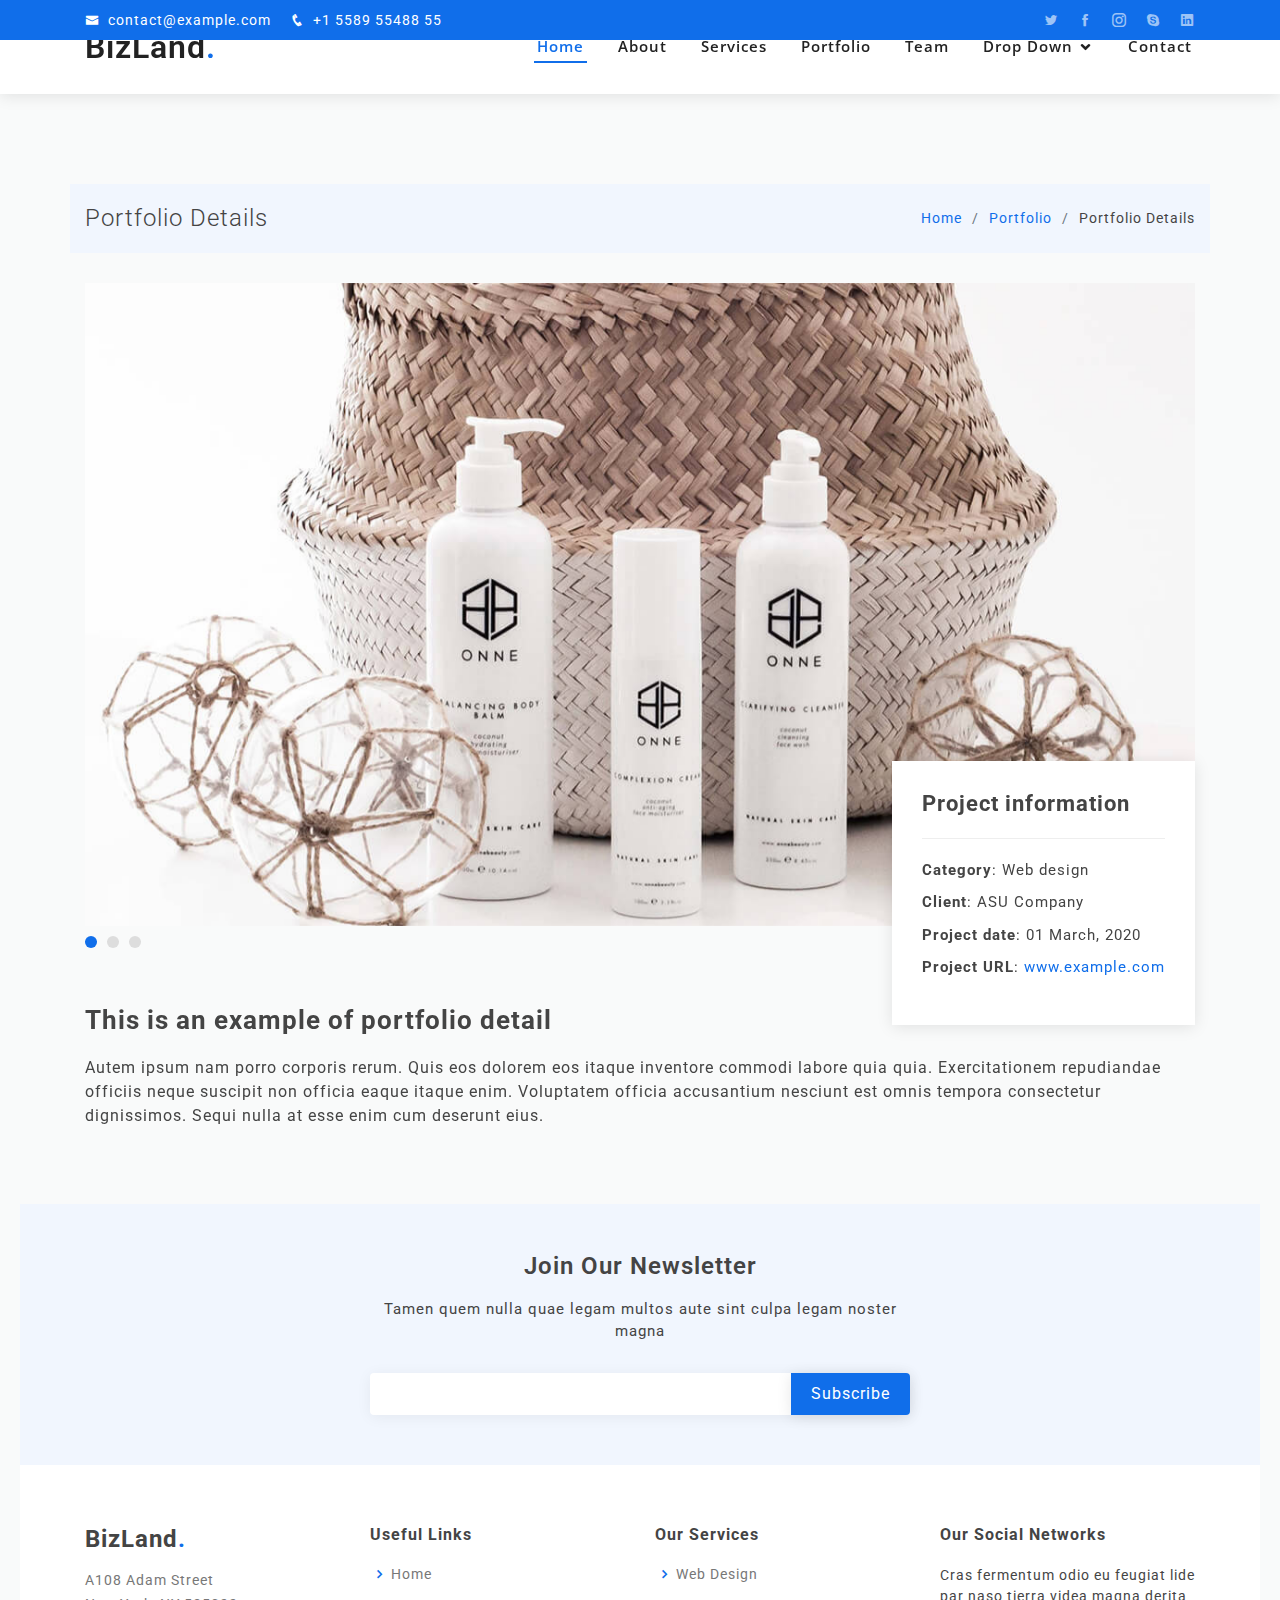
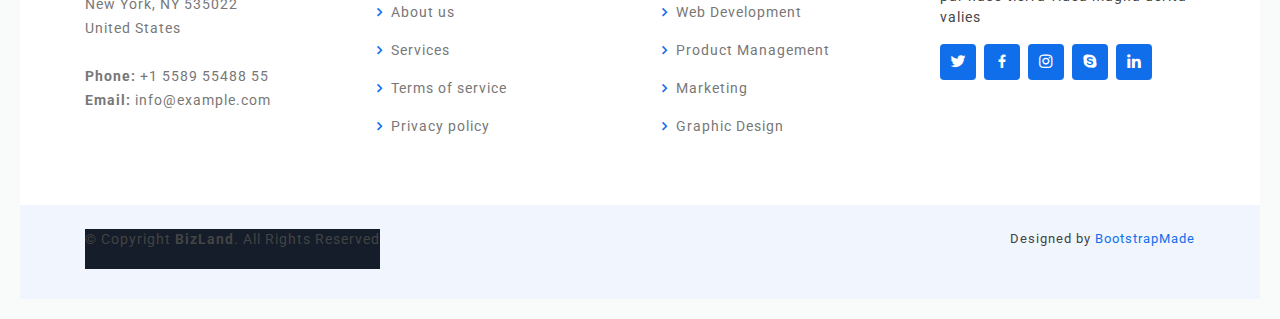
<file: portfolio-details.html>
<!DOCTYPE html>
<html lang="en">

<head>
  <meta charset="utf-8">
  <meta content="width=device-width, initial-scale=1.0" name="viewport">

  <title>Portfolio Details - BizLand Bootstrap Template</title>
  <meta content="" name="description">
  <meta content="" name="keywords">

  <!-- Favicons -->
  <link href="assets/img/favicon.png" rel="icon">
  <link href="assets/img/apple-touch-icon.png" rel="apple-touch-icon">

  <!-- Google Fonts -->
  <link href="https://fonts.googleapis.com/css?family=Open+Sans:300,300i,400,400i,600,600i,700,700i|Roboto:300,300i,400,400i,500,500i,600,600i,700,700i|Poppins:300,300i,400,400i,500,500i,600,600i,700,700i" rel="stylesheet">

  <!-- Vendor CSS Files -->
  <link href="assets/vendor/bootstrap/css/bootstrap.min.css" rel="stylesheet">
  <link href="assets/vendor/icofont/icofont.min.css" rel="stylesheet">
  <link href="assets/vendor/boxicons/css/boxicons.min.css" rel="stylesheet">
  <link href="assets/vendor/owl.carousel/assets/owl.carousel.min.css" rel="stylesheet">
  <link href="assets/vendor/venobox/venobox.css" rel="stylesheet">
  <link href="assets/vendor/aos/aos.css" rel="stylesheet">

  <!-- Template Main CSS File -->
  <link href="assets/css/style.css" rel="stylesheet">

  <!-- =======================================================
  * Template Name: BizLand - v1.2.1
  * Template URL: https://bootstrapmade.com/bizland-bootstrap-business-template/
  * Author: BootstrapMade.com
  * License: https://bootstrapmade.com/license/
  ======================================================== -->
</head>

<body>

  <!-- ======= Top Bar ======= -->
  <div id="topbar" class="d-none d-lg-flex align-items-center fixed-top">
    <div class="container d-flex">
      <div class="contact-info mr-auto">
        <i class="icofont-envelope"></i> <a href="mailto:contact@example.com">contact@example.com</a>
        <i class="icofont-phone"></i> +1 5589 55488 55
      </div>
      <div class="social-links">
        <a href="#" class="twitter"><i class="icofont-twitter"></i></a>
        <a href="#" class="facebook"><i class="icofont-facebook"></i></a>
        <a href="#" class="instagram"><i class="icofont-instagram"></i></a>
        <a href="#" class="skype"><i class="icofont-skype"></i></a>
        <a href="#" class="linkedin"><i class="icofont-linkedin"></i></i></a>
      </div>
    </div>
  </div>

  <!-- ======= Header ======= -->
  <header id="header" class="fixed-top">
    <div class="container d-flex align-items-center">

      <h1 class="logo mr-auto"><a href="index.html">BizLand<span>.</span></a></h1>
      <!-- Uncomment below if you prefer to use an image logo -->
      <!-- <a href="index.html" class="logo mr-auto"><img src="assets/img/logo.png" alt=""></a>-->

      <nav class="nav-menu d-none d-lg-block">
        <ul>
          <li class="active"><a href="index.html">Home</a></li>
          <li><a href="#about">About</a></li>
          <li><a href="#services">Services</a></li>
          <li><a href="#portfolio">Portfolio</a></li>
          <li><a href="#team">Team</a></li>
          <li class="drop-down"><a href="">Drop Down</a>
            <ul>
              <li><a href="#">Drop Down 1</a></li>
              <li class="drop-down"><a href="#">Deep Drop Down</a>
                <ul>
                  <li><a href="#">Deep Drop Down 1</a></li>
                  <li><a href="#">Deep Drop Down 2</a></li>
                  <li><a href="#">Deep Drop Down 3</a></li>
                  <li><a href="#">Deep Drop Down 4</a></li>
                  <li><a href="#">Deep Drop Down 5</a></li>
                </ul>
              </li>
              <li><a href="#">Drop Down 2</a></li>
              <li><a href="#">Drop Down 3</a></li>
              <li><a href="#">Drop Down 4</a></li>
            </ul>
          </li>
          <li><a href="#contact">Contact</a></li>

        </ul>
      </nav><!-- .nav-menu -->

    </div>
  </header><!-- End Header -->

  <main id="main" data-aos="fade-up">

    <!-- ======= Breadcrumbs Section ======= -->
    <section class="breadcrumbs">
      <div class="container">

        <div class="d-flex justify-content-between align-items-center">
          <h2>Portfolio Details</h2>
          <ol>
            <li><a href="index.html">Home</a></li>
            <li><a href="portfolio.html">Portfolio</a></li>
            <li>Portfolio Details</li>
          </ol>
        </div>

      </div>
    </section><!-- Breadcrumbs Section -->

    <!-- ======= Portfolio Details Section ======= -->
    <section class="portfolio-details">
      <div class="container">

        <div class="portfolio-details-container">

          <div class="owl-carousel portfolio-details-carousel">
            <img src="assets/img/portfolio/portfolio-details-1.jpg" class="img-fluid" alt="">
            <img src="assets/img/portfolio/portfolio-details-2.jpg" class="img-fluid" alt="">
            <img src="assets/img/portfolio/portfolio-details-3.jpg" class="img-fluid" alt="">
          </div>

          <div class="portfolio-info">
            <h3>Project information</h3>
            <ul>
              <li><strong>Category</strong>: Web design</li>
              <li><strong>Client</strong>: ASU Company</li>
              <li><strong>Project date</strong>: 01 March, 2020</li>
              <li><strong>Project URL</strong>: <a href="#">www.example.com</a></li>
            </ul>
          </div>

        </div>

        <div class="portfolio-description">
          <h2>This is an example of portfolio detail</h2>
          <p>
            Autem ipsum nam porro corporis rerum. Quis eos dolorem eos itaque inventore commodi labore quia quia. Exercitationem repudiandae officiis neque suscipit non officia eaque itaque enim. Voluptatem officia accusantium nesciunt est omnis tempora consectetur dignissimos. Sequi nulla at esse enim cum deserunt eius.
          </p>
        </div>
      </div>
    </section><!-- End Portfolio Details Section -->

  </main><!-- End #main -->

  <!-- ======= Footer ======= -->
  <footer id="footer">

    <div class="footer-newsletter">
      <div class="container">
        <div class="row justify-content-center">
          <div class="col-lg-6">
            <h4>Join Our Newsletter</h4>
            <p>Tamen quem nulla quae legam multos aute sint culpa legam noster magna</p>
            <form action="" method="post">
              <input type="email" name="email"><input type="submit" value="Subscribe">
            </form>
          </div>
        </div>
      </div>
    </div>

    <div class="footer-top">
      <div class="container">
        <div class="row">

          <div class="col-lg-3 col-md-6 footer-contact">
            <h3>BizLand<span>.</span></h3>
            <p>
              A108 Adam Street <br>
              New York, NY 535022<br>
              United States <br><br>
              <strong>Phone:</strong> +1 5589 55488 55<br>
              <strong>Email:</strong> info@example.com<br>
            </p>
          </div>

          <div class="col-lg-3 col-md-6 footer-links">
            <h4>Useful Links</h4>
            <ul>
              <li><i class="bx bx-chevron-right"></i> <a href="#">Home</a></li>
              <li><i class="bx bx-chevron-right"></i> <a href="#">About us</a></li>
              <li><i class="bx bx-chevron-right"></i> <a href="#">Services</a></li>
              <li><i class="bx bx-chevron-right"></i> <a href="#">Terms of service</a></li>
              <li><i class="bx bx-chevron-right"></i> <a href="#">Privacy policy</a></li>
            </ul>
          </div>

          <div class="col-lg-3 col-md-6 footer-links">
            <h4>Our Services</h4>
            <ul>
              <li><i class="bx bx-chevron-right"></i> <a href="#">Web Design</a></li>
              <li><i class="bx bx-chevron-right"></i> <a href="#">Web Development</a></li>
              <li><i class="bx bx-chevron-right"></i> <a href="#">Product Management</a></li>
              <li><i class="bx bx-chevron-right"></i> <a href="#">Marketing</a></li>
              <li><i class="bx bx-chevron-right"></i> <a href="#">Graphic Design</a></li>
            </ul>
          </div>

          <div class="col-lg-3 col-md-6 footer-links">
            <h4>Our Social Networks</h4>
            <p>Cras fermentum odio eu feugiat lide par naso tierra videa magna derita valies</p>
            <div class="social-links mt-3">
              <a href="#" class="twitter"><i class="bx bxl-twitter"></i></a>
              <a href="#" class="facebook"><i class="bx bxl-facebook"></i></a>
              <a href="#" class="instagram"><i class="bx bxl-instagram"></i></a>
              <a href="#" class="google-plus"><i class="bx bxl-skype"></i></a>
              <a href="#" class="linkedin"><i class="bx bxl-linkedin"></i></a>
            </div>
          </div>

        </div>
      </div>
    </div>

    <div class="container py-4">
      <div class="copyright">
        &copy; Copyright <strong><span>BizLand</span></strong>. All Rights Reserved
      </div>
      <div class="credits">
        <!-- All the links in the footer should remain intact. -->
        <!-- You can delete the links only if you purchased the pro version. -->
        <!-- Licensing information: https://bootstrapmade.com/license/ -->
        <!-- Purchase the pro version with working PHP/AJAX contact form: https://bootstrapmade.com/bizland-bootstrap-business-template/ -->
        Designed by <a href="https://bootstrapmade.com/">BootstrapMade</a>
      </div>
    </div>
  </footer><!-- End Footer -->

  <div id="preloader"></div>
  <a href="#" class="back-to-top"><i class="icofont-simple-up"></i></a>

  <!-- Vendor JS Files -->
  <script src="assets/vendor/jquery/jquery.min.js"></script>
  <script src="assets/vendor/bootstrap/js/bootstrap.bundle.min.js"></script>
  <script src="assets/vendor/jquery.easing/jquery.easing.min.js"></script>
  <script src="assets/vendor/php-email-form/validate.js"></script>
  <script src="assets/vendor/waypoints/jquery.waypoints.min.js"></script>
  <script src="assets/vendor/counterup/counterup.min.js"></script>
  <script src="assets/vendor/owl.carousel/owl.carousel.min.js"></script>
  <script src="assets/vendor/isotope-layout/isotope.pkgd.min.js"></script>
  <script src="assets/vendor/venobox/venobox.min.js"></script>
  <script src="assets/vendor/aos/aos.js"></script>

  <!-- Template Main JS File -->
  <script src="assets/js/main.js"></script>

</body>

</html>
</file>
<file: assets/vendor/venobox/venobox.css>
/* ------ venobox.css --------*/
.vbox-overlay *, .vbox-overlay *:before, .vbox-overlay *:after{
    -webkit-backface-visibility: hidden;
    -webkit-box-sizing:border-box;
    -moz-box-sizing:border-box;
    box-sizing:border-box;
}
.vbox-overlay * { 
    -webkit-backface-visibility: visible;
    backface-visibility: visible;
}
.vbox-overlay{
    display: -webkit-flex;
    display: flex;
    -webkit-flex-direction: column;
    flex-direction: column;
    -webkit-justify-content: center;
    justify-content: center;
    -webkit-align-items: center;
    align-items: center;
    position: fixed;
    left: 0;
    top: 0;
    bottom: 0;
    right: 0;
    z-index: 999999;
}

/* ----- navigation ----- */
.vbox-title{
    width: 100%;
    height: 40px;
    float: left;
    text-align: center;
    line-height: 28px;
    font-size: 12px;
    padding: 6px 50px;
    overflow: hidden;
    position: fixed;
    display: none;
    left: 0;
    z-index: 89;
}
.vbox-close{
    cursor: pointer;
    position: fixed;
    top: -1px;
    right: 0;
    width: 50px;
    height: 40px;
    padding: 6px;
    display: block;
    background-position:10px center;
    overflow: hidden;
    font-size: 24px;
    line-height: 1;
    text-align: center;
    z-index: 99;
}
.vbox-left{
    cursor: pointer;
    position: fixed;
    left: 0;
    height: 40px;
    overflow: hidden;
    line-height: 28px;
    font-size: 12px;
    z-index: 99;
    display: flex;
    align-items:center;
}
.vbox-num{
    display: inline-block;
    margin: 6px 0 6px 15px;
}
/* ----- Social share ----- */
.vbox-share{
    line-height: 28px;
    font-size: 12px;
    overflow: hidden;
    position: fixed;
    left: 0;
    z-index: 98;
    display: flex;
    align-items:center;
    justify-content: center;
    width: 100%;
    text-align: center;
}
.vbox-share svg{
    max-height: 28px;
    width: 28px;
    z-index: 10;
    margin-left: 12px;
    margin-top: 6px;
    margin-bottom: 6px;
    vertical-align: middle;
}


/* ----- navigation ARROWS ----- */
.vbox-next, .vbox-prev{
    position: fixed;
    top: 50%;
    margin-top: -15px;
    overflow: hidden;
    cursor: pointer;
    display: block;
    width: 45px;
    height: 45px;
    z-index: 99;
}
.vbox-next span, .vbox-prev span{
    position: relative;
    width: 20px;
    height: 20px;
    border: 2px solid transparent;
    border-top-color: #B6B6B6;
    border-right-color: #B6B6B6;
    text-indent: -100px;
    position: absolute;
    top: 8px;
    display: block;
}
.vbox-prev{
    left: 15px;
}
.vbox-next{
    right: 15px;
}
.vbox-prev span{
    left: 10px;
    -ms-transform: rotate(-135deg);
    -webkit-transform: rotate(-135deg);
    transform: rotate(-135deg);
}
.vbox-next span{
    -ms-transform: rotate(45deg);
    -webkit-transform: rotate(45deg);
    transform: rotate(45deg);
    right: 10px;
}
/* ------- inline window ------ */
.vbox-inline{
    width: 420px;
    height: 315px;
    height: 70vh;
    padding: 10px;
    background: #fff;
    margin: 0 auto;
    overflow: auto;
    text-align: left;
}
/* ------- Video & iFrames window ------ */
.venoframe{
    max-width: 100%;
    width: 100%;
    border: none;
    width: 100%;
    height: 260px;
    height: 70vh;
}
.venoframe.vbvid{
    height: 260px;
}
@media (min-width: 768px) {
    .venoframe, .vbox-inline{
        width: 90%;
        height: 360px;
        height: 70vh;
    }
    .venoframe.vbvid{
        width: 640px;
        height: 360px;
    }
}
@media (min-width: 992px) {
    .venoframe, .vbox-inline{
        max-width: 1200px;
        width: 80%;
        height: 540px;
        height: 70vh;
    }
    .venoframe.vbvid{
        width: 960px;
        height: 540px;
    }
}
/* 
Please do NOT edit this part! 
or at least read this note: http://i.imgur.com/7C0ws9e.gif
*/
.vbox-open{
    overflow: hidden;
}
.vbox-container{
    position: absolute;
    left: 0;
    right: 0;
    top: 0;
    bottom: 0;
    overflow-x: hidden;
    overflow-y: scroll;
    overflow-scrolling: touch;
    -webkit-overflow-scrolling: touch;
    z-index: 20;
    max-height: 100%;

}

.vbox-content{
    text-align: center;
    float: left;
    width: 100%;
    position: relative;
    overflow: hidden;
    padding: 20px 4%;
}
.vbox-container img{
    max-width: 100%;
    height: auto;
}
.vbox-figlio{
    box-shadow: 0 0 12px rgba(0,0,0,0.19), 0 6px 6px rgba(0,0,0,0.23);
    max-width: 100%;
    text-align: initial;
}
img.vbox-figlio{
    -webkit-user-select: none;
-khtml-user-select: none;
-moz-user-select: none;
-o-user-select: none;
user-select: none;
}
.vbox-content.swipe-left{
    margin-left: -200px !important;
}
.vbox-content.swipe-right{
    margin-left: 200px !important;
}
.vbox-animated{
    webkit-transition: margin 300ms ease-out;
    transition: margin 300ms ease-out;
}

/* ---------- preloader ----------
 * SPINKIT 
 * http://tobiasahlin.com/spinkit/
-------------------------------- */
.sk-double-bounce,.sk-rotating-plane{width:40px;height:40px;margin:40px auto}.sk-rotating-plane{background-color:#333;-webkit-animation:sk-rotatePlane 1.2s infinite ease-in-out;animation:sk-rotatePlane 1.2s infinite ease-in-out}@-webkit-keyframes sk-rotatePlane{0%{-webkit-transform:perspective(120px) rotateX(0) rotateY(0);transform:perspective(120px) rotateX(0) rotateY(0)}50%{-webkit-transform:perspective(120px) rotateX(-180.1deg) rotateY(0);transform:perspective(120px) rotateX(-180.1deg) rotateY(0)}100%{-webkit-transform:perspective(120px) rotateX(-180deg) rotateY(-179.9deg);transform:perspective(120px) rotateX(-180deg) rotateY(-179.9deg)}}@keyframes sk-rotatePlane{0%{-webkit-transform:perspective(120px) rotateX(0) rotateY(0);transform:perspective(120px) rotateX(0) rotateY(0)}50%{-webkit-transform:perspective(120px) rotateX(-180.1deg) rotateY(0);transform:perspective(120px) rotateX(-180.1deg) rotateY(0)}100%{-webkit-transform:perspective(120px) rotateX(-180deg) rotateY(-179.9deg);transform:perspective(120px) rotateX(-180deg) rotateY(-179.9deg)}}.sk-double-bounce{position:relative}.sk-double-bounce .sk-child{width:100%;height:100%;border-radius:50%;background-color:#333;opacity:.6;position:absolute;top:0;left:0;-webkit-animation:sk-doubleBounce 2s infinite ease-in-out;animation:sk-doubleBounce 2s infinite ease-in-out}.sk-chasing-dots .sk-child,.sk-spinner-pulse,.sk-three-bounce .sk-child{background-color:#333;border-radius:100%}.sk-double-bounce .sk-double-bounce2{-webkit-animation-delay:-1s;animation-delay:-1s}@-webkit-keyframes sk-doubleBounce{0%,100%{-webkit-transform:scale(0);transform:scale(0)}50%{-webkit-transform:scale(1);transform:scale(1)}}@keyframes sk-doubleBounce{0%,100%{-webkit-transform:scale(0);transform:scale(0)}50%{-webkit-transform:scale(1);transform:scale(1)}}.sk-wave{margin:40px auto;width:50px;height:40px;text-align:center;font-size:10px}.sk-wave .sk-rect{background-color:#333;height:100%;width:6px;display:inline-block;-webkit-animation:sk-waveStretchDelay 1.2s infinite ease-in-out;animation:sk-waveStretchDelay 1.2s infinite ease-in-out}.sk-wave .sk-rect1{-webkit-animation-delay:-1.2s;animation-delay:-1.2s}.sk-wave .sk-rect2{-webkit-animation-delay:-1.1s;animation-delay:-1.1s}.sk-wave .sk-rect3{-webkit-animation-delay:-1s;animation-delay:-1s}.sk-wave .sk-rect4{-webkit-animation-delay:-.9s;animation-delay:-.9s}.sk-wave .sk-rect5{-webkit-animation-delay:-.8s;animation-delay:-.8s}@-webkit-keyframes sk-waveStretchDelay{0%,100%,40%{-webkit-transform:scaleY(.4);transform:scaleY(.4)}20%{-webkit-transform:scaleY(1);transform:scaleY(1)}}@keyframes sk-waveStretchDelay{0%,100%,40%{-webkit-transform:scaleY(.4);transform:scaleY(.4)}20%{-webkit-transform:scaleY(1);transform:scaleY(1)}}.sk-wandering-cubes{margin:40px auto;width:40px;height:40px;position:relative}.sk-wandering-cubes .sk-cube{background-color:#333;width:10px;height:10px;position:absolute;top:0;left:0;-webkit-animation:sk-wanderingCube 1.8s ease-in-out -1.8s infinite both;animation:sk-wanderingCube 1.8s ease-in-out -1.8s infinite both}.sk-chasing-dots,.sk-spinner-pulse{width:40px;height:40px;margin:40px auto}.sk-wandering-cubes .sk-cube2{-webkit-animation-delay:-.9s;animation-delay:-.9s}@-webkit-keyframes sk-wanderingCube{0%{-webkit-transform:rotate(0);transform:rotate(0)}25%{-webkit-transform:translateX(30px) rotate(-90deg) scale(.5);transform:translateX(30px) rotate(-90deg) scale(.5)}50%{-webkit-transform:translateX(30px) translateY(30px) rotate(-179deg);transform:translateX(30px) translateY(30px) rotate(-179deg)}50.1%{-webkit-transform:translateX(30px) translateY(30px) rotate(-180deg);transform:translateX(30px) translateY(30px) rotate(-180deg)}75%{-webkit-transform:translateX(0) translateY(30px) rotate(-270deg) scale(.5);transform:translateX(0) translateY(30px) rotate(-270deg) scale(.5)}100%{-webkit-transform:rotate(-360deg);transform:rotate(-360deg)}}@keyframes sk-wanderingCube{0%{-webkit-transform:rotate(0);transform:rotate(0)}25%{-webkit-transform:translateX(30px) rotate(-90deg) scale(.5);transform:translateX(30px) rotate(-90deg) scale(.5)}50%{-webkit-transform:translateX(30px) translateY(30px) rotate(-179deg);transform:translateX(30px) translateY(30px) rotate(-179deg)}50.1%{-webkit-transform:translateX(30px) translateY(30px) rotate(-180deg);transform:translateX(30px) translateY(30px) rotate(-180deg)}75%{-webkit-transform:translateX(0) translateY(30px) rotate(-270deg) scale(.5);transform:translateX(0) translateY(30px) rotate(-270deg) scale(.5)}100%{-webkit-transform:rotate(-360deg);transform:rotate(-360deg)}}.sk-spinner-pulse{-webkit-animation:sk-pulseScaleOut 1s infinite ease-in-out;animation:sk-pulseScaleOut 1s infinite ease-in-out}@-webkit-keyframes sk-pulseScaleOut{0%{-webkit-transform:scale(0);transform:scale(0)}100%{-webkit-transform:scale(1);transform:scale(1);opacity:0}}@keyframes sk-pulseScaleOut{0%{-webkit-transform:scale(0);transform:scale(0)}100%{-webkit-transform:scale(1);transform:scale(1);opacity:0}}.sk-chasing-dots{position:relative;text-align:center;-webkit-animation:sk-chasingDotsRotate 2s infinite linear;animation:sk-chasingDotsRotate 2s infinite linear}.sk-chasing-dots .sk-child{width:60%;height:60%;display:inline-block;position:absolute;top:0;-webkit-animation:sk-chasingDotsBounce 2s infinite ease-in-out;animation:sk-chasingDotsBounce 2s infinite ease-in-out}.sk-chasing-dots .sk-dot2{top:auto;bottom:0;-webkit-animation-delay:-1s;animation-delay:-1s}@-webkit-keyframes sk-chasingDotsRotate{100%{-webkit-transform:rotate(360deg);transform:rotate(360deg)}}@keyframes sk-chasingDotsRotate{100%{-webkit-transform:rotate(360deg);transform:rotate(360deg)}}@-webkit-keyframes sk-chasingDotsBounce{0%,100%{-webkit-transform:scale(0);transform:scale(0)}50%{-webkit-transform:scale(1);transform:scale(1)}}@keyframes sk-chasingDotsBounce{0%,100%{-webkit-transform:scale(0);transform:scale(0)}50%{-webkit-transform:scale(1);transform:scale(1)}}.sk-three-bounce{margin:40px auto;width:80px;text-align:center}.sk-three-bounce .sk-child{width:20px;height:20px;display:inline-block;-webkit-animation:sk-three-bounce 1.4s ease-in-out 0s infinite both;animation:sk-three-bounce 1.4s ease-in-out 0s infinite both}.sk-circle .sk-child:before,.sk-fading-circle .sk-circle:before{display:block;border-radius:100%;content:'';background-color:#333}.sk-three-bounce .sk-bounce1{-webkit-animation-delay:-.32s;animation-delay:-.32s}.sk-three-bounce .sk-bounce2{-webkit-animation-delay:-.16s;animation-delay:-.16s}@-webkit-keyframes sk-three-bounce{0%,100%,80%{-webkit-transform:scale(0);transform:scale(0)}40%{-webkit-transform:scale(1);transform:scale(1)}}@keyframes sk-three-bounce{0%,100%,80%{-webkit-transform:scale(0);transform:scale(0)}40%{-webkit-transform:scale(1);transform:scale(1)}}.sk-circle{margin:40px auto;width:40px;height:40px;position:relative}.sk-circle .sk-child{width:100%;height:100%;position:absolute;left:0;top:0}.sk-circle .sk-child:before{margin:0 auto;width:15%;height:15%;-webkit-animation:sk-circleBounceDelay 1.2s infinite ease-in-out both;animation:sk-circleBounceDelay 1.2s infinite ease-in-out both}.sk-circle .sk-circle2{-webkit-transform:rotate(30deg);-ms-transform:rotate(30deg);transform:rotate(30deg)}.sk-circle .sk-circle3{-webkit-transform:rotate(60deg);-ms-transform:rotate(60deg);transform:rotate(60deg)}.sk-circle .sk-circle4{-webkit-transform:rotate(90deg);-ms-transform:rotate(90deg);transform:rotate(90deg)}.sk-circle .sk-circle5{-webkit-transform:rotate(120deg);-ms-transform:rotate(120deg);transform:rotate(120deg)}.sk-circle .sk-circle6{-webkit-transform:rotate(150deg);-ms-transform:rotate(150deg);transform:rotate(150deg)}.sk-circle .sk-circle7{-webkit-transform:rotate(180deg);-ms-transform:rotate(180deg);transform:rotate(180deg)}.sk-circle .sk-circle8{-webkit-transform:rotate(210deg);-ms-transform:rotate(210deg);transform:rotate(210deg)}.sk-circle .sk-circle9{-webkit-transform:rotate(240deg);-ms-transform:rotate(240deg);transform:rotate(240deg)}.sk-circle .sk-circle10{-webkit-transform:rotate(270deg);-ms-transform:rotate(270deg);transform:rotate(270deg)}.sk-circle .sk-circle11{-webkit-transform:rotate(300deg);-ms-transform:rotate(300deg);transform:rotate(300deg)}.sk-circle .sk-circle12{-webkit-transform:rotate(330deg);-ms-transform:rotate(330deg);transform:rotate(330deg)}.sk-circle .sk-circle2:before{-webkit-animation-delay:-1.1s;animation-delay:-1.1s}.sk-circle .sk-circle3:before{-webkit-animation-delay:-1s;animation-delay:-1s}.sk-circle .sk-circle4:before{-webkit-animation-delay:-.9s;animation-delay:-.9s}.sk-circle .sk-circle5:before{-webkit-animation-delay:-.8s;animation-delay:-.8s}.sk-circle .sk-circle6:before{-webkit-animation-delay:-.7s;animation-delay:-.7s}.sk-circle .sk-circle7:before{-webkit-animation-delay:-.6s;animation-delay:-.6s}.sk-circle .sk-circle8:before{-webkit-animation-delay:-.5s;animation-delay:-.5s}.sk-circle .sk-circle9:before{-webkit-animation-delay:-.4s;animation-delay:-.4s}.sk-circle .sk-circle10:before{-webkit-animation-delay:-.3s;animation-delay:-.3s}.sk-circle .sk-circle11:before{-webkit-animation-delay:-.2s;animation-delay:-.2s}.sk-circle .sk-circle12:before{-webkit-animation-delay:-.1s;animation-delay:-.1s}@-webkit-keyframes sk-circleBounceDelay{0%,100%,80%{-webkit-transform:scale(0);transform:scale(0)}40%{-webkit-transform:scale(1);transform:scale(1)}}@keyframes sk-circleBounceDelay{0%,100%,80%{-webkit-transform:scale(0);transform:scale(0)}40%{-webkit-transform:scale(1);transform:scale(1)}}.sk-cube-grid{width:40px;height:40px;margin:40px auto}.sk-cube-grid .sk-cube{width:33.33%;height:33.33%;background-color:#333;float:left;-webkit-animation:sk-cubeGridScaleDelay 1.3s infinite ease-in-out;animation:sk-cubeGridScaleDelay 1.3s infinite ease-in-out}.sk-cube-grid .sk-cube1{-webkit-animation-delay:.2s;animation-delay:.2s}.sk-cube-grid .sk-cube2{-webkit-animation-delay:.3s;animation-delay:.3s}.sk-cube-grid .sk-cube3{-webkit-animation-delay:.4s;animation-delay:.4s}.sk-cube-grid .sk-cube4{-webkit-animation-delay:.1s;animation-delay:.1s}.sk-cube-grid .sk-cube5{-webkit-animation-delay:.2s;animation-delay:.2s}.sk-cube-grid .sk-cube6{-webkit-animation-delay:.3s;animation-delay:.3s}.sk-cube-grid .sk-cube7{-webkit-animation-delay:0ms;animation-delay:0ms}.sk-cube-grid .sk-cube8{-webkit-animation-delay:.1s;animation-delay:.1s}.sk-cube-grid .sk-cube9{-webkit-animation-delay:.2s;animation-delay:.2s}@-webkit-keyframes sk-cubeGridScaleDelay{0%,100%,70%{-webkit-transform:scale3D(1,1,1);transform:scale3D(1,1,1)}35%{-webkit-transform:scale3D(0,0,1);transform:scale3D(0,0,1)}}@keyframes sk-cubeGridScaleDelay{0%,100%,70%{-webkit-transform:scale3D(1,1,1);transform:scale3D(1,1,1)}35%{-webkit-transform:scale3D(0,0,1);transform:scale3D(0,0,1)}}.sk-fading-circle{margin:40px auto;width:40px;height:40px;position:relative}.sk-fading-circle .sk-circle{width:100%;height:100%;position:absolute;left:0;top:0}.sk-fading-circle .sk-circle:before{margin:0 auto;width:15%;height:15%;-webkit-animation:sk-circleFadeDelay 1.2s infinite ease-in-out both;animation:sk-circleFadeDelay 1.2s infinite ease-in-out both}.sk-fading-circle .sk-circle2{-webkit-transform:rotate(30deg);-ms-transform:rotate(30deg);transform:rotate(30deg)}.sk-fading-circle .sk-circle3{-webkit-transform:rotate(60deg);-ms-transform:rotate(60deg);transform:rotate(60deg)}.sk-fading-circle .sk-circle4{-webkit-transform:rotate(90deg);-ms-transform:rotate(90deg);transform:rotate(90deg)}.sk-fading-circle .sk-circle5{-webkit-transform:rotate(120deg);-ms-transform:rotate(120deg);transform:rotate(120deg)}.sk-fading-circle .sk-circle6{-webkit-transform:rotate(150deg);-ms-transform:rotate(150deg);transform:rotate(150deg)}.sk-fading-circle .sk-circle7{-webkit-transform:rotate(180deg);-ms-transform:rotate(180deg);transform:rotate(180deg)}.sk-fading-circle .sk-circle8{-webkit-transform:rotate(210deg);-ms-transform:rotate(210deg);transform:rotate(210deg)}.sk-fading-circle .sk-circle9{-webkit-transform:rotate(240deg);-ms-transform:rotate(240deg);transform:rotate(240deg)}.sk-fading-circle .sk-circle10{-webkit-transform:rotate(270deg);-ms-transform:rotate(270deg);transform:rotate(270deg)}.sk-fading-circle .sk-circle11{-webkit-transform:rotate(300deg);-ms-transform:rotate(300deg);transform:rotate(300deg)}.sk-fading-circle .sk-circle12{-webkit-transform:rotate(330deg);-ms-transform:rotate(330deg);transform:rotate(330deg)}.sk-fading-circle .sk-circle2:before{-webkit-animation-delay:-1.1s;animation-delay:-1.1s}.sk-fading-circle .sk-circle3:before{-webkit-animation-delay:-1s;animation-delay:-1s}.sk-fading-circle .sk-circle4:before{-webkit-animation-delay:-.9s;animation-delay:-.9s}.sk-fading-circle .sk-circle5:before{-webkit-animation-delay:-.8s;animation-delay:-.8s}.sk-fading-circle .sk-circle6:before{-webkit-animation-delay:-.7s;animation-delay:-.7s}.sk-fading-circle .sk-circle7:before{-webkit-animation-delay:-.6s;animation-delay:-.6s}.sk-fading-circle .sk-circle8:before{-webkit-animation-delay:-.5s;animation-delay:-.5s}.sk-fading-circle .sk-circle9:before{-webkit-animation-delay:-.4s;animation-delay:-.4s}.sk-fading-circle .sk-circle10:before{-webkit-animation-delay:-.3s;animation-delay:-.3s}.sk-fading-circle .sk-circle11:before{-webkit-animation-delay:-.2s;animation-delay:-.2s}.sk-fading-circle .sk-circle12:before{-webkit-animation-delay:-.1s;animation-delay:-.1s}@-webkit-keyframes sk-circleFadeDelay{0%,100%,39%{opacity:0}40%{opacity:1}}@keyframes sk-circleFadeDelay{0%,100%,39%{opacity:0}40%{opacity:1}}.sk-folding-cube{margin:40px auto;width:40px;height:40px;position:relative;-webkit-transform:rotateZ(45deg);transform:rotateZ(45deg)}.sk-folding-cube .sk-cube{float:left;width:50%;height:50%;position:relative;-webkit-transform:scale(1.1);-ms-transform:scale(1.1);transform:scale(1.1)}.sk-folding-cube .sk-cube:before{content:'';position:absolute;top:0;left:0;width:100%;height:100%;background-color:#333;-webkit-animation:sk-foldCubeAngle 2.4s infinite linear both;animation:sk-foldCubeAngle 2.4s infinite linear both;-webkit-transform-origin:100% 100%;-ms-transform-origin:100% 100%;transform-origin:100% 100%}.sk-folding-cube .sk-cube2{-webkit-transform:scale(1.1) rotateZ(90deg);transform:scale(1.1) rotateZ(90deg)}.sk-folding-cube .sk-cube3{-webkit-transform:scale(1.1) rotateZ(180deg);transform:scale(1.1) rotateZ(180deg)}.sk-folding-cube .sk-cube4{-webkit-transform:scale(1.1) rotateZ(270deg);transform:scale(1.1) rotateZ(270deg)}.sk-folding-cube .sk-cube2:before{-webkit-animation-delay:.3s;animation-delay:.3s}.sk-folding-cube .sk-cube3:before{-webkit-animation-delay:.6s;animation-delay:.6s}.sk-folding-cube .sk-cube4:before{-webkit-animation-delay:.9s;animation-delay:.9s}@-webkit-keyframes sk-foldCubeAngle{0%,10%{-webkit-transform:perspective(140px) rotateX(-180deg);transform:perspective(140px) rotateX(-180deg);opacity:0}25%,75%{-webkit-transform:perspective(140px) rotateX(0);transform:perspective(140px) rotateX(0);opacity:1}100%,90%{-webkit-transform:perspective(140px) rotateY(180deg);transform:perspective(140px) rotateY(180deg);opacity:0}}@keyframes sk-foldCubeAngle{0%,10%{-webkit-transform:perspective(140px) rotateX(-180deg);transform:perspective(140px) rotateX(-180deg);opacity:0}25%,75%{-webkit-transform:perspective(140px) rotateX(0);transform:perspective(140px) rotateX(0);opacity:1}100%,90%{-webkit-transform:perspective(140px) rotateY(180deg);transform:perspective(140px) rotateY(180deg);opacity:0}}
</file>
<file: assets/css/style.css>
/**
* Template Name: BizLand - v1.2.1
* Template URL: https://bootstrapmade.com/bizland-bootstrap-business-template/
* Author: BootstrapMade.com
* License: https://bootstrapmade.com/license/
*/

/*--------------------------------------------------------------
# General
--------------------------------------------------------------*/
body {
  font-family: "Open Sans", sans-serif;
  color: #444444;
}

a {
  color: #106eea;
}

a:hover {
  color: #3b8af2;
  text-decoration: none;
}

h1, h2, h3, h4, h5, h6 {
  font-family: "Roboto", sans-serif;
}

/*--------------------------------------------------------------
# Preloader
--------------------------------------------------------------*/
#preloader {
  position: fixed;
  top: 0;
  left: 0;
  right: 0;
  bottom: 0;
  z-index: 9999;
  overflow: hidden;
  background: #fff;
}

#preloader:before {
  content: "";
  position: fixed;
  top: calc(50% - 30px);
  left: calc(50% - 30px);
  border: 6px solid #106eea;
  border-top-color: #e2eefd;
  border-radius: 50%;
  width: 60px;
  height: 60px;
  -webkit-animation: animate-preloader 1s linear infinite;
  animation: animate-preloader 1s linear infinite;
}

@-webkit-keyframes animate-preloader {
  0% {
    transform: rotate(0deg);
  }
  100% {
    transform: rotate(360deg);
  }
}

@keyframes animate-preloader {
  0% {
    transform: rotate(0deg);
  }
  100% {
    transform: rotate(360deg);
  }
}

/*--------------------------------------------------------------
# Back to top button
--------------------------------------------------------------*/
.back-to-top {
  position: fixed;
  display: none;
  right: 15px;
  bottom: 15px;
  z-index: 99999;
}

.back-to-top i {
  display: flex;
  align-items: center;
  justify-content: center;
  font-size: 24px;
  width: 40px;
  height: 40px;
  border-radius: 4px;
  background: #106eea;
  color: #fff;
  transition: all 0.4s;
}

.back-to-top i:hover {
  background: #3284f1;
  color: #fff;
}

/*--------------------------------------------------------------
# Disable aos animation delay on mobile devices
--------------------------------------------------------------*/
@media screen and (max-width: 768px) {
  [data-aos-delay] {
    transition-delay: 0 !important;
  }
}

/*--------------------------------------------------------------
# Top Bar
--------------------------------------------------------------*/
#topbar {
  background: #106eea;
  height: 40px;
  font-size: 14px;
  transition: all 0.5s;
  color: #fff;
}

#topbar.topbar-scrolled {
  top: -40px;
}

#topbar .contact-info a {
  line-height: 1;
  color: #fff;
  transition: 0.3s;
}

#topbar .contact-info a:hover {
  text-decoration: underline;
}

#topbar .contact-info i {
  padding-right: 4px;
  margin-left: 15px;
}

#topbar .contact-info i:first-child {
  margin-left: 0;
}

#topbar .social-links a {
  color: rgba(255, 255, 255, 0.6);
  padding-left: 15px;
  display: inline-block;
  line-height: 1px;
  transition: 0.3s;
}

#topbar .social-links a:hover {
  color: #fff;
}

/*--------------------------------------------------------------
# Header
--------------------------------------------------------------*/
#header {
  background: #fff;
  transition: all 0.5s;
  z-index: 997;
  padding: 25px 0;
  top: 0px;
  box-shadow: 0px 2px 15px rgba(0, 0, 0, 0.1);
}

#header.header-scrolled {
  top: 0;
  padding: 15px;
}

#header .logo {
  font-size: 32px;
  margin: 0;
  padding: 0;
  line-height: 1;
  font-weight: 600;
  letter-spacing: 0.8px;
  font-family: "Poppins", sans-serif;
}

#header .logo a {
  color: #222222;
}

#header .logo a span {
  color: #106eea;
}

#header .logo img {
  max-height: 40px;
}

@media (max-width: 992px) {
  #header {
    padding: 15px;
    top: 0;
  }
  #header .logo {
    font-size: 28px;
  }
}

/*--------------------------------------------------------------
# Navigation Menu
--------------------------------------------------------------*/
/* Desktop Navigation */
.nav-menu ul {
  margin: 0;
  padding: 0;
  list-style: none;
}

.nav-menu > ul {
  display: flex;
}

.nav-menu > ul > li {
  position: relative;
  white-space: nowrap;
  padding: 10px 0 10px 28px;
}

.nav-menu a {
  display: block;
  position: relative;
  color: #222222;
  transition: 0.3s;
  font-size: 15px;
  font-weight: 600;
  padding: 0 3px;
  font-family: "Open Sans", sans-serif;
}

.nav-menu > ul > li > a:before {
  content: "";
  position: absolute;
  width: 100%;
  height: 2px;
  bottom: -5px;
  left: 0;
  background-color: #106eea;
  visibility: hidden;
  width: 0px;
  transition: all 0.3s ease-in-out 0s;
}

.nav-menu a:hover:before, .nav-menu li:hover > a:before, .nav-menu .active > a:before {
  visibility: visible;
  width: 100%;
}

.nav-menu a:hover, .nav-menu .active > a, .nav-menu li:hover > a {
  color: #106eea;
}

.nav-menu .drop-down ul {
  display: block;
  position: absolute;
  left: 26px;
  top: calc(100% + 30px);
  z-index: 99;
  opacity: 0;
  visibility: hidden;
  padding: 10px 0;
  background: #fff;
  box-shadow: 0px 0px 30px rgba(127, 137, 161, 0.25);
  transition: 0.3s;
}

.nav-menu .drop-down:hover > ul {
  opacity: 1;
  top: 100%;
  visibility: visible;
}

.nav-menu .drop-down li {
  min-width: 180px;
  position: relative;
}

.nav-menu .drop-down ul a {
  padding: 10px 20px;
  font-size: 14px;
  font-weight: 500;
  text-transform: none;
  color: #062b5b;
}

.nav-menu .drop-down ul a:hover, .nav-menu .drop-down ul .active > a, .nav-menu .drop-down ul li:hover > a {
  color: #106eea;
}

.nav-menu .drop-down > a:after {
  content: "\ea99";
  font-family: IcoFont;
  padding-left: 5px;
}

.nav-menu .drop-down .drop-down ul {
  top: 0;
  left: calc(100% - 30px);
}

.nav-menu .drop-down .drop-down:hover > ul {
  opacity: 1;
  top: 0;
  left: 100%;
}

.nav-menu .drop-down .drop-down > a {
  padding-right: 35px;
}

.nav-menu .drop-down .drop-down > a:after {
  content: "\eaa0";
  font-family: IcoFont;
  position: absolute;
  right: 15px;
}

@media (max-width: 1366px) {
  .nav-menu .drop-down .drop-down ul {
    left: -90%;
  }
  .nav-menu .drop-down .drop-down:hover > ul {
    left: -100%;
  }
  .nav-menu .drop-down .drop-down > a:after {
    content: "\ea9d";
  }
}

/* Mobile Navigation */
.mobile-nav-toggle {
  position: fixed;
  right: 15px;
  top: 15px;
  z-index: 9998;
  border: 0;
  background: none;
  font-size: 24px;
  transition: all 0.4s;
  outline: none !important;
  line-height: 1;
  cursor: pointer;
  text-align: right;
}

.mobile-nav-toggle i {
  color: #222222;
}

.mobile-nav {
  position: fixed;
  top: 55px;
  right: 15px;
  bottom: 15px;
  left: 15px;
  z-index: 9999;
  overflow-y: auto;
  background: #fff;
  transition: ease-in-out 0.2s;
  opacity: 0;
  visibility: hidden;
  border-radius: 10px;
  padding: 10px 0;
}

.mobile-nav * {
  margin: 0;
  padding: 0;
  list-style: none;
}

.mobile-nav a {
  display: block;
  position: relative;
  color: #222222;
  padding: 10px 20px;
  font-weight: 500;
  outline: none;
}

.mobile-nav a:hover, .mobile-nav .active > a, .mobile-nav li:hover > a {
  color: #106eea;
  text-decoration: none;
}

.mobile-nav .drop-down > a:after {
  content: "\ea99";
  font-family: IcoFont;
  padding-left: 10px;
  position: absolute;
  right: 15px;
}

.mobile-nav .active.drop-down > a:after {
  content: "\eaa1";
}

.mobile-nav .drop-down > a {
  padding-right: 35px;
}

.mobile-nav .drop-down ul {
  display: none;
  overflow: hidden;
}

.mobile-nav .drop-down li {
  padding-left: 20px;
}

.mobile-nav-overly {
  width: 100%;
  height: 100%;
  z-index: 9997;
  top: 0;
  left: 0;
  position: fixed;
  background: rgba(9, 9, 9, 0.6);
  overflow: hidden;
  display: none;
  transition: ease-in-out 0.2s;
}

.mobile-nav-active {
  overflow: hidden;
}

.mobile-nav-active .mobile-nav {
  opacity: 1;
  visibility: visible;
}

.mobile-nav-active .mobile-nav-toggle i {
  color: #fff;
}

/*--------------------------------------------------------------
# Hero Section
--------------------------------------------------------------*/
#heroforge {
  width: 100%;
  height: 30vh;
  background: url("../img/hero-bgg.jpg") top left;
  background-size: cover;
  position: relative;
}

#hero {
  width: 100%;
  height: 61vh;
  background: url("../img/hero-bgg.jpg") top left;
  background-size: cover;
  position: relative;
}

#hero:before {
  content: "";
  background: rgba(255, 255, 255, 0.6);
  position: absolute;
  bottom: 0;
  top: 0;
  left: 0;
  right: 0;
}

#hero .container {
  position: relative;
  padding-top: 132px;
}

@media (max-width: 992px) {
  #hero .container {
    padding-top: 58px;
  }
}

#hero h1 {
  margin: 0;
  font-size: 48px;
  font-weight: 700;
  line-height: 56px;
  color: #222222;
  font-family: "Poppins", sans-serif;
}

#hero h1 span {
  color: #106eea;
}

#hero h2 {
  color: #555555;
  margin: 5px 0 30px 0;
  font-size: 24px;
  font-weight: 400;
}

#hero .btn-get-started {
  font-family: "Roboto", sans-serif;
  text-transform: uppercase;
  font-weight: 500;
  font-size: 14px;
  letter-spacing: 1px;
  display: inline-block;
  padding: 10px 28px;
  border-radius: 4px;
  transition: 0.5s;
  color: #fff;
  background: #106eea;
}

#hero .btn-get-started:hover {
  background: #247cf0;
}

#hero .btn-watch-video {
  font-size: 16px;
  display: inline-block;
  padding: 10px 25px 8px 40px;
  transition: 0.5s;
  margin-left: 25px;
  color: #222222;
  position: relative;
  font-weight: 600;
}

#hero .btn-watch-video i {
  color: #106eea;
  font-size: 32px;
  position: absolute;
  left: 0;
  top: 7px;
  transition: 0.3s;
}

#hero .btn-watch-video:hover {
  color: #106eea;
}

#hero .btn-watch-video:hover i {
  color: #3b8af2;
}

@media (min-width: 1024px) {
  #hero {
    background-attachment: fixed;
  }
}

@media (max-width: 768px) {
  #hero {
    height: 100vh;
  }
  #hero h1 {
    font-size: 28px;
    line-height: 36px;
  }
  #hero h2 {
    font-size: 18px;
    line-height: 24px;
    margin-bottom: 30px;
  }
  #hero .btn-get-started, #hero .btn-watch-video {
    font-size: 13px;
  }
}

@media (max-height: 500px) {
  #hero {
    height: 120vh;
  }
}

/*--------------------------------------------------------------
# Sections General
--------------------------------------------------------------*/
section {
  padding: 60px 0;
  overflow: hidden;
}

.section-bg {
  background-color: #f6f9fe;
}

.section-title {
  text-align: center;
  padding-bottom: 30px;
}

.section-title h2 {
  font-size: 13px;
  letter-spacing: 1px;
  font-weight: 700;
  padding: 8px 20px;
  margin: 0;
  background: #e7f1fd;
  color: #106eea;
  display: inline-block;
  text-transform: uppercase;
  border-radius: 50px;
}

.section-title h3 {
  margin: 15px 0 0 0;
  font-size: 32px;
  font-weight: 700;
}

.section-title h3 span {
  color: #106eea;
}

.section-title p {
  margin: 15px auto 0 auto;
  font-weight: 600;
}

@media (min-width: 1024px) {
  .section-title p {
    width: 50%;
  }
}

/*--------------------------------------------------------------
# Breadcrumbs
--------------------------------------------------------------*/
.breadcrumbs {
  padding: 20px 0;
  background-color: #f1f6fe;
  min-height: 40px;
  margin-top: 134px;
}

@media (max-width: 992px) {
  .breadcrumbs {
    margin-top: 58px;
  }
}

.breadcrumbs h2 {
  font-size: 24px;
  font-weight: 300;
  margin: 0;
}

@media (max-width: 992px) {
  .breadcrumbs h2 {
    margin: 0 0 10px 0;
  }
}

.breadcrumbs ol {
  display: flex;
  flex-wrap: wrap;
  list-style: none;
  padding: 0;
  margin: 0;
  font-size: 14px;
}

.breadcrumbs ol li + li {
  padding-left: 10px;
}

.breadcrumbs ol li + li::before {
  display: inline-block;
  padding-right: 10px;
  color: #6c757d;
  content: "/";
}

@media (max-width: 768px) {
  .breadcrumbs .d-flex {
    display: block !important;
  }
  .breadcrumbs ol {
    display: block;
  }
  .breadcrumbs ol li {
    display: inline-block;
  }
}

/*--------------------------------------------------------------
# Featured Services
--------------------------------------------------------------*/
.featured-services .icon-box {
  padding: 30px;
  position: relative;
  overflow: hidden;
  background: #fff;
  box-shadow: 0 0 29px 0 rgba(68, 88, 144, 0.12);
  transition: all 0.3s ease-in-out;
  border-radius: 8px;
  z-index: 1;
}

.featured-services .icon-box::before {
  content: '';
  position: absolute;
  background: #cbe0fb;
  right: 0;
  left: 0;
  bottom: 0;
  top: 100%;
  transition: all 0.3s;
  z-index: -1;
}

.featured-services .icon-box:hover::before {
  background: #106eea;
  top: 0;
  border-radius: 0px;
}

.featured-services .icon {
  margin-bottom: 15px;
}

.featured-services .icon i {
  font-size: 48px;
  line-height: 1;
  color: #106eea;
  transition: all 0.3s ease-in-out;
}

.featured-services .title {
  font-weight: 700;
  margin-bottom: 15px;
  font-size: 18px;
}

.featured-services .title a {
  color: #111;
}

.featured-services .description {
  font-size: 15px;
  line-height: 28px;
  margin-bottom: 0;
}

.featured-services .icon-box:hover .title a, .featured-services .icon-box:hover .description {
  color: #fff;
}

.featured-services .icon-box:hover .icon i {
  color: #fff;
}

/*--------------------------------------------------------------
# About
--------------------------------------------------------------*/
.about .content h3 {
  font-weight: 600;
  font-size: 26px;
}

.about .content ul {
  list-style: none;
  padding: 0;
}

.about .content ul li {
  display: flex;
  align-items: flex-start;
  margin-bottom: 35px;
}

.about .content ul li:first-child {
  margin-top: 35px;
}

.about .content ul i {
  background: #fff;
  box-shadow: 0px 6px 15px rgba(16, 110, 234, 0.12);
  font-size: 24px;
  padding: 20px;
  margin-right: 15px;
  color: #106eea;
  border-radius: 50px;
}

.about .content ul h5 {
  font-size: 18px;
  color: #555555;
}

.about .content ul p {
  font-size: 15px;
}

.about .content p:last-child {
  margin-bottom: 0;
}

/*--------------------------------------------------------------
# Skills
--------------------------------------------------------------*/
.skills .progress {
  height: 50px;
  display: block;
  background: none;
}

.skills .progress .skill {
  padding: 10px 0;
  margin: 0 0 6px 0;
  text-transform: uppercase;
  display: block;
  font-weight: 600;
  font-family: "Poppins", sans-serif;
  color: #222222;
}

.skills .progress .skill .val {
  float: right;
  font-style: normal;
}

.skills .progress-bar-wrap {
  background: #e2eefd;
}

.skills .progress-bar {
  width: 1px;
  height: 10px;
  transition: .9s;
  background-color: #106eea;
}

/*--------------------------------------------------------------
# Counts
--------------------------------------------------------------*/
.counts {
  padding: 70px 0 60px;
}

.counts .count-box {
  padding: 30px 30px 25px 30px;
  width: 100%;
  position: relative;
  text-align: center;
  background: #f1f6fe;
}

.counts .count-box i {
  position: absolute;
  top: -28px;
  left: 50%;
  transform: translateX(-50%);
  font-size: 24px;
  background: #106eea;
  padding: 12px;
  color: #fff;
  border-radius: 50px;
  border: 5px solid #fff;
}

.counts .count-box span {
  font-size: 36px;
  display: block;
  font-weight: 600;
  color: #062b5b;
}

.counts .count-box p {
  padding: 0;
  margin: 0;
  font-family: "Roboto", sans-serif;
  font-size: 14px;
}

/*--------------------------------------------------------------
# Clients
--------------------------------------------------------------*/
.clients {
  padding: 15px 0;
  text-align: center;
}

.clients img {
  max-width: 45%;
  transition: all 0.4s ease-in-out;
  display: inline-block;
  padding: 15px 0;
}

.clients img:hover {
  transform: scale(1.15);
}

@media (max-width: 768px) {
  .clients img {
    max-width: 40%;
  }
}

/*--------------------------------------------------------------
# Services
--------------------------------------------------------------*/
.services .icon-box {
  text-align: center;
  border: 1px solid #e2eefd;
  padding: 80px 20px;
  transition: all ease-in-out 0.3s;
  background: #fff;
}

.services .icon-box .icon {
  margin: 0 auto;
  width: 64px;
  height: 64px;
  background: #f1f6fe;
  border-radius: 4px;
  border: 1px solid #deebfd;
  display: flex;
  align-items: center;
  justify-content: center;
  margin-bottom: 20px;
  transition: ease-in-out 0.3s;
}

.services .icon-box .icon i {
  color: #3b8af2;
  font-size: 28px;
  transition: ease-in-out 0.3s;
}

.services .icon-box h4 {
  font-weight: 700;
  margin-bottom: 15px;
  font-size: 24px;
}

.services .icon-box h4 a {
  color: #222222;
  transition: ease-in-out 0.3s;
}

.services .icon-box p {
  line-height: 24px;
  font-size: 14px;
  margin-bottom: 0;
}

.services .icon-box:hover {
  border-color: #fff;
  box-shadow: 0px 0 25px 0 rgba(16, 110, 234, 0.1);
}

.services .icon-box:hover h4 a, .services .icon-box:hover .icon i {
  color: #106eea;
}

.services .icon-box:hover .icon {
  border-color: #106eea;
}

/*--------------------------------------------------------------
# Testimonials
--------------------------------------------------------------*/
.testimonials {
  padding: 80px 0;
  background: url("../img/testimonials-bg.jpg") no-repeat;
  background-position: center center;
  background-size: cover;
  position: relative;
}

.testimonials::before {
  content: "";
  position: absolute;
  left: 0;
  right: 0;
  top: 0;
  bottom: 0;
  background: rgba(0, 0, 0, 0.7);
}

.testimonials .section-header {
  margin-bottom: 40px;
}

.testimonials .testimonial-item {
  text-align: center;
  color: #fff;
}

.testimonials .testimonial-item .testimonial-img {
  width: 100px;
  border-radius: 50%;
  border: 6px solid rgba(255, 255, 255, 0.15);
  margin: 0 auto;
}

.testimonials .testimonial-item h3 {
  font-size: 20px;
  font-weight: bold;
  margin: 10px 0 5px 0;
  color: #fff;
}

.testimonials .testimonial-item h4 {
  font-size: 14px;
  color: #ddd;
  margin: 0 0 15px 0;
}

.testimonials .testimonial-item .quote-icon-left, .testimonials .testimonial-item .quote-icon-right {
  color: rgba(255, 255, 255, 0.4);
  font-size: 26px;
}

.testimonials .testimonial-item .quote-icon-left {
  display: inline-block;
  left: -5px;
  position: relative;
}

.testimonials .testimonial-item .quote-icon-right {
  display: inline-block;
  right: -5px;
  position: relative;
  top: 10px;
}

.testimonials .testimonial-item p {
  font-style: italic;
  margin: 0 auto 15px auto;
  color: #eee;
}

.testimonials .owl-nav, .testimonials .owl-dots {
  margin-top: 5px;
  text-align: center;
}

.testimonials .owl-dot {
  display: inline-block;
  margin: 0 5px;
  width: 12px;
  height: 12px;
  border-radius: 50%;
  background-color: rgba(255, 255, 255, 0.4) !important;
}

.testimonials .owl-dot.active {
  background-color: #106eea !important;
}

@media (min-width: 1024px) {
  .testimonials {
    background-attachment: fixed;
  }
}

@media (min-width: 992px) {
  .testimonials .testimonial-item p {
    width: 80%;
  }
}

/*--------------------------------------------------------------
# Portfolio
--------------------------------------------------------------*/
.portfolio #portfolio-flters {
  padding: 0;
  margin: 0 auto 15px auto;
  list-style: none;
  text-align: center;
  border-radius: 50px;
  padding: 2px 15px;
}

.portfolio #portfolio-flters li {
  cursor: pointer;
  display: inline-block;
  padding: 10px 15px 8px 15px;
  font-size: 16px;
  font-weight: 600;
  line-height: 1;
  text-transform: uppercase;
  color: #444444;
  margin-bottom: 5px;
  transition: all 0.3s ease-in-out;
}

.portfolio #portfolio-flters li:hover, .portfolio #portfolio-flters li.filter-active {
  color: #106eea;
}

.portfolio #portfolio-flters li:last-child {
  margin-right: 0;
}

.portfolio .portfolio-item {
  margin-bottom: 30px;
}

.portfolio .portfolio-item .portfolio-info {
  opacity: 0;
  position: absolute;
  left: 30px;
  right: 30px;
  bottom: 0;
  z-index: 3;
  transition: all ease-in-out 0.3s;
  background: rgba(255, 255, 255, 0.9);
  padding: 15px;
}

.portfolio .portfolio-item .portfolio-info h4 {
  font-size: 18px;
  color: #fff;
  font-weight: 600;
  color: #222222;
}

.portfolio .portfolio-item .portfolio-info p {
  color: #555555;
  font-size: 14px;
  margin-bottom: 0;
}

.portfolio .portfolio-item .portfolio-info .preview-link, .portfolio .portfolio-item .portfolio-info .details-link {
  position: absolute;
  right: 40px;
  font-size: 24px;
  top: calc(50% - 18px);
  color: #3c3c3c;
}

.portfolio .portfolio-item .portfolio-info .preview-link:hover, .portfolio .portfolio-item .portfolio-info .details-link:hover {
  color: #106eea;
}

.portfolio .portfolio-item .portfolio-info .details-link {
  right: 10px;
}

.portfolio .portfolio-item .portfolio-links {
  opacity: 0;
  left: 0;
  right: 0;
  text-align: center;
  z-index: 3;
  position: absolute;
  transition: all ease-in-out 0.3s;
}

.portfolio .portfolio-item .portfolio-links a {
  color: #fff;
  margin: 0 2px;
  font-size: 28px;
  display: inline-block;
  transition: 0.3s;
}

.portfolio .portfolio-item .portfolio-links a:hover {
  color: #6ba7f5;
}

.portfolio .portfolio-item:hover .portfolio-info {
  opacity: 1;
  bottom: 20px;
}

/*--------------------------------------------------------------
# Portfolio Details
--------------------------------------------------------------*/
.portfolio-details {
  padding-top: 30px;
}

.portfolio-details .portfolio-details-container {
  position: relative;
}

.portfolio-details .portfolio-details-carousel {
  position: relative;
  z-index: 1;
}

.portfolio-details .portfolio-details-carousel .owl-nav, .portfolio-details .portfolio-details-carousel .owl-dots {
  margin-top: 5px;
  text-align: left;
}

.portfolio-details .portfolio-details-carousel .owl-dot {
  display: inline-block;
  margin: 0 10px 0 0;
  width: 12px;
  height: 12px;
  border-radius: 50%;
  background-color: #ddd !important;
}

.portfolio-details .portfolio-details-carousel .owl-dot.active {
  background-color: #106eea !important;
}

.portfolio-details .portfolio-info {
  padding: 30px;
  position: absolute;
  right: 0;
  bottom: -70px;
  background: #fff;
  box-shadow: 0px 2px 15px rgba(0, 0, 0, 0.1);
  z-index: 2;
}

.portfolio-details .portfolio-info h3 {
  font-size: 22px;
  font-weight: 700;
  margin-bottom: 20px;
  padding-bottom: 20px;
  border-bottom: 1px solid #eee;
}

.portfolio-details .portfolio-info ul {
  list-style: none;
  padding: 0;
  font-size: 15px;
}

.portfolio-details .portfolio-info ul li + li {
  margin-top: 10px;
}

.portfolio-details .portfolio-description {
  padding-top: 50px;
}

.portfolio-details .portfolio-description h2 {
  width: 50%;
  font-size: 26px;
  font-weight: 700;
  margin-bottom: 20px;
}

.portfolio-details .portfolio-description p {
  padding: 0 0 0 0;
}

@media (max-width: 768px) {
  .portfolio-details .portfolio-description h2 {
    width: 100%;
  }
  .portfolio-details .portfolio-info {
    position: static;
    margin-top: 30px;
  }
}

/*--------------------------------------------------------------
# Team
--------------------------------------------------------------*/
.team {
  padding: 60px 0;
}

.team .member {
  margin-bottom: 20px;
  overflow: hidden;
  border-radius: 4px;
  background: #fff;
  box-shadow: 0px 2px 15px rgba(16, 110, 234, 0.15);
}

.team .member .member-img {
  position: relative;
  overflow: hidden;
}

.team .member .social {
  position: absolute;
  left: 0;
  bottom: 30px;
  right: 0;
  opacity: 0;
  transition: ease-in-out 0.3s;
  text-align: center;
}

.team .member .social a {
  transition: color 0.3s;
  color: #222222;
  margin: 0 3px;
  padding-top: 7px;
  border-radius: 4px;
  width: 36px;
  height: 36px;
  background: rgba(16, 110, 234, 0.8);
  display: inline-block;
  transition: ease-in-out 0.3s;
  color: #fff;
}

.team .member .social a:hover {
  background: #3b8af2;
}

.team .member .social i {
  font-size: 18px;
}

.team .member .member-info {
  padding: 25px 15px;
}

.team .member .member-info h4 {
  font-weight: 700;
  margin-bottom: 5px;
  font-size: 18px;
  color: #222222;
}

.team .member .member-info span {
  display: block;
  font-size: 13px;
  font-weight: 400;
  color: #aaaaaa;
}

.team .member .member-info p {
  font-style: italic;
  font-size: 14px;
  line-height: 26px;
  color: #777777;
}

.team .member:hover .social {
  opacity: 1;
  bottom: 15px;
}

/*--------------------------------------------------------------
# Pricing
--------------------------------------------------------------*/
.pricing .box {
  padding: 20px;
  background: #fff;
  text-align: center;
  box-shadow: 0px 0px 4px rgba(0, 0, 0, 0.12);
  border-radius: 5px;
  position: relative;
  overflow: hidden;
}

.pricing .box h3 {
  font-weight: 400;
  margin: -20px -20px 20px -20px;
  padding: 20px 15px;
  font-size: 16px;
  font-weight: 600;
  color: #777777;
  background: #f8f8f8;
}

.pricing .box h4 {
  font-size: 36px;
  color: #106eea;
  font-weight: 600;
  font-family: "Poppins", sans-serif;
  margin-bottom: 20px;
}

.pricing .box h4 sup {
  font-size: 20px;
  top: -15px;
  left: -3px;
}

.pricing .box h4 span {
  color: #bababa;
  font-size: 16px;
  font-weight: 300;
}

.pricing .box ul {
  padding: 0;
  list-style: none;
  color: #444444;
  text-align: center;
  line-height: 20px;
  font-size: 14px;
}

.pricing .box ul li {
  padding-bottom: 16px;
}

.pricing .box ul i {
  color: #106eea;
  font-size: 18px;
  padding-right: 4px;
}

.pricing .box ul .na {
  color: #ccc;
  text-decoration: line-through;
}

.pricing .btn-wrap {
  margin: 20px -20px -20px -20px;
  padding: 20px 15px;
  background: #f8f8f8;
  text-align: center;
}

.pricing .btn-buy {
  background: #106eea;
  display: inline-block;
  padding: 8px 35px 10px 35px;
  border-radius: 4px;
  color: #fff;
  transition: none;
  font-size: 14px;
  font-weight: 400;
  font-family: "Roboto", sans-serif;
  font-weight: 600;
  transition: 0.3s;
}

.pricing .btn-buy:hover {
  background: #3b8af2;
}

.pricing .featured h3 {
  color: #fff;
  background: #106eea;
}

.pricing .advanced {
  width: 200px;
  position: absolute;
  top: 18px;
  right: -68px;
  transform: rotate(45deg);
  z-index: 1;
  font-size: 14px;
  padding: 1px 0 3px 0;
  background: #106eea;
  color: #fff;
}

/*--------------------------------------------------------------
# Frequently Asked Questions
--------------------------------------------------------------*/
.faq {
  padding: 60px 0;
}

.faq .faq-list {
  padding: 0;
  list-style: none;
}

.faq .faq-list li {
  padding: 0 0 20px 25px;
}

.faq .faq-list a {
  display: block;
  position: relative;
  font-family: #106eea;
  font-size: 18px;
  font-weight: 500;
}

.faq .faq-list i {
  font-size: 18px;
  position: absolute;
  left: -25px;
  top: 6px;
}

.faq .faq-list p {
  margin-bottom: 20px;
  font-size: 15px;
}

.faq .faq-list a.collapse {
  color: #106eea;
}

.faq .faq-list a.collapsed {
  color: #343a40;
}

.faq .faq-list a.collapsed:hover {
  color: #106eea;
}

.faq .faq-list a.collapsed i::before {
  content: "\eab2" !important;
}

/*--------------------------------------------------------------
# Contact
--------------------------------------------------------------*/
.contact .info-box {
  color: #444444;
  text-align: center;
  box-shadow: 0 0 30px rgba(214, 215, 216, 0.3);
  padding: 20px 0 30px 0;
}

.contact .info-box i {
  font-size: 32px;
  color: #106eea;
  border-radius: 50%;
  padding: 8px;
  border: 2px dotted #b3d1fa;
}

.contact .info-box h3 {
  font-size: 20px;
  color: #777777;
  font-weight: 700;
  margin: 10px 0;
}

.contact .info-box p {
  padding: 0;
  line-height: 24px;
  font-size: 14px;
  margin-bottom: 0;
}

.contact .php-email-form {
  box-shadow: 0 0 30px rgba(214, 215, 216, 0.4);
  padding: 30px;
}

.contact .php-email-form .validate {
  display: none;
  color: red;
  margin: 0 0 15px 0;
  font-weight: 400;
  font-size: 13px;
}

.contact .php-email-form .error-message {
  display: none;
  color: #fff;
  background: #ed3c0d;
  text-align: left;
  padding: 15px;
  font-weight: 600;
}

.contact .php-email-form .error-message br + br {
  margin-top: 25px;
}

.contact .php-email-form .sent-message {
  display: none;
  color: #fff;
  background: #18d26e;
  text-align: center;
  padding: 15px;
  font-weight: 600;
}

.contact .php-email-form .loading {
  display: none;
  background: #fff;
  text-align: center;
  padding: 15px;
}

.contact .php-email-form .loading:before {
  content: "";
  display: inline-block;
  border-radius: 50%;
  width: 24px;
  height: 24px;
  margin: 0 10px -6px 0;
  border: 3px solid #18d26e;
  border-top-color: #eee;
  -webkit-animation: animate-loading 1s linear infinite;
  animation: animate-loading 1s linear infinite;
}

.contact .php-email-form input, .contact .php-email-form textarea {
  border-radius: 0;
  box-shadow: none;
  font-size: 14px;
}

.contact .php-email-form input:focus, .contact .php-email-form textarea:focus {
  border-color: #106eea;
}

.contact .php-email-form input {
  padding: 20px 15px;
}

.contact .php-email-form textarea {
  padding: 12px 15px;
}

.contact .php-email-form button[type="submit"] {
  background: #106eea;
  border: 0;
  padding: 10px 30px;
  color: #fff;
  transition: 0.4s;
  border-radius: 4px;
}

.contact .php-email-form button[type="submit"]:hover {
  background: #3b8af2;
}

@-webkit-keyframes animate-loading {
  0% {
    transform: rotate(0deg);
  }
  100% {
    transform: rotate(360deg);
  }
}

@keyframes animate-loading {
  0% {
    transform: rotate(0deg);
  }
  100% {
    transform: rotate(360deg);
  }
}

/*--------------------------------------------------------------
# Footer
--------------------------------------------------------------*/
#footer {
  background: #fff;
  padding: 0 0 30px 0;
  color: #444444;
  font-size: 14px;
  background: #f1f6fe;
}

#footer .footer-newsletter {
  padding: 50px 0;
  background: #f1f6fe;
  text-align: center;
  font-size: 15px;
}

#footer .footer-newsletter h4 {
  font-size: 24px;
  margin: 0 0 20px 0;
  padding: 0;
  line-height: 1;
  font-weight: 600;
}

#footer .footer-newsletter form {
  margin-top: 30px;
  background: #fff;
  padding: 6px 10px;
  position: relative;
  border-radius: 4px;
  box-shadow: 0px 2px 15px rgba(0, 0, 0, 0.06);
  text-align: left;
}

#footer .footer-newsletter form input[type="email"] {
  border: 0;
  padding: 4px 8px;
  width: calc(100% - 100px);
}

#footer .footer-newsletter form input[type="submit"] {
  position: absolute;
  top: 0;
  right: 0;
  bottom: 0;
  border: 0;
  background: none;
  font-size: 16px;
  padding: 0 20px;
  background: #106eea;
  color: #fff;
  transition: 0.3s;
  border-radius: 0 4px 4px 0;
  box-shadow: 0px 2px 15px rgba(0, 0, 0, 0.1);
}

#footer .footer-newsletter form input[type="submit"]:hover {
  background: #0d58ba;
}

#footer .footer-top {
  padding: 60px 0 30px 0;
  background: #fff;
}

#footer .footer-top .footer-contact {
  margin-bottom: 30px;
}

#footer .footer-top .footer-contact h3 {
  font-size: 24px;
  margin: 0 0 15px 0;
  padding: 2px 0 2px 0;
  line-height: 1;
  font-weight: 700;
}

#footer .footer-top .footer-contact h3 span {
  color: #106eea;
}

#footer .footer-top .footer-contact p {
  font-size: 14px;
  line-height: 24px;
  margin-bottom: 0;
  font-family: "Roboto", sans-serif;
  color: #777777;
}

#footer .footer-top h4 {
  font-size: 16px;
  font-weight: bold;
  color: #444444;
  position: relative;
  padding-bottom: 12px;
}

#footer .footer-top .footer-links {
  margin-bottom: 30px;
}

#footer .footer-top .footer-links ul {
  list-style: none;
  padding: 0;
  margin: 0;
}

#footer .footer-top .footer-links ul i {
  padding-right: 2px;
  color: #106eea;
  font-size: 18px;
  line-height: 1;
}

#footer .footer-top .footer-links ul li {
  padding: 10px 0;
  display: flex;
  align-items: center;
}

#footer .footer-top .footer-links ul li:first-child {
  padding-top: 0;
}

#footer .footer-top .footer-links ul a {
  color: #777777;
  transition: 0.3s;
  display: inline-block;
  line-height: 1;
}

#footer .footer-top .footer-links ul a:hover {
  text-decoration: none;
  color: #106eea;
}

#footer .footer-top .social-links a {
  font-size: 18px;
  display: inline-block;
  background: #106eea;
  color: #fff;
  line-height: 1;
  padding: 8px 0;
  margin-right: 4px;
  border-radius: 4px;
  text-align: center;
  width: 36px;
  height: 36px;
  transition: 0.3s;
}

#footer .footer-top .social-links a:hover {
  background: #3b8af2;
  color: #fff;
  text-decoration: none;
}

#footer .copyright {
  text-align: center;
  float: left;
}

#footer .credits {
  float: right;
  text-align: center;
  font-size: 13px;
  color: #444444;
}

@media (max-width: 768px) {
  #footer .copyright, #footer .credits {
    float: none;
    text-align: center;
    padding: 2px 0;
  }
}

* {
  font-family: "Roboto";
  list-style: none;
  margin: 0;
  padding: 0;
  text-decoration: none;
  letter-spacing: 1px;
  box-sizing: border-box;
}
body {
  background: #f9fafa;
  padding: 20px;
  display: -webkit-box;
  display: -ms-flexbox;
  display: flex;
  -webkit-box-pack: center;
      -ms-flex-pack: center;
          justify-content: center;
  -ms-flex-wrap: wrap;
      flex-wrap: wrap;
}
.block {
  margin: 20px;
  border-radius: 4px;
  width: 280px;
  min-height: 430px;
  background: #fff;
  padding: 23px;
  display: -webkit-box;
  display: -ms-flexbox;
  display: flex;
  -webkit-box-orient: vertical;
  -webkit-box-direction: normal;
      -ms-flex-direction: column;
          flex-direction: column;
  box-shadow: 0 2px 55px rgba(0,0,0,0.1);
}
.top {
  border-bottom: 1px solid #e5e5e5;
  padding-bottom: 10px;
}
.top ul {
  display: -webkit-box;
  display: -ms-flexbox;
  display: flex;
  -webkit-box-pack: justify;
      -ms-flex-pack: justify;
          justify-content: space-between;
}
.top a {
  color: #9e9e9e;
}
.top a:hover {
  color: #c7ccdb;
}
.converse {
  padding: 2px 10px;
  border-radius: 20px;
  text-transform: uppercase;
  font-size: 14px;
}
.middle {
  margin-bottom: 40px;
}
.middle img {
  width: 100%;
}
.bottom {
  text-align: center;
  display: -webkit-box;
  display: -ms-flexbox;
  display: flex; 
  -webkit-box-orient: vertical;
  -webkit-box-direction: normal;
      -ms-flex-direction: column;
          flex-direction: column;
  -webkit-box-pack: justify;
      -ms-flex-pack: justify;
          justify-content: space-between;
  -webkit-box-flex: 1;
      -ms-flex-positive: 1;
          flex-grow: 1;
}
.heading {
  font-size: 17px;
  text-transform: uppercase;
  margin-bottom: 5px;
  letter-spacing: 0;
}
.info {
  font-size: 14px;
  color: #969696;
  margin-bottom: 10px;
}
.style {
  font-size: 16px;
  margin-bottom: 20px;
}
.old-price {
  color: #f00;
  text-decoration: line-through;
}

input[type=text] {
  width: 300px;
  -webkit-transition: width 0.4s ease-in-out;
  transition: width 0.4s ease-in-out;
}

@import url(//maxcdn.bootstrapcdn.com/font-awesome/4.2.0/css/font-awesome.min.css);

body {padding-top:50px;}

.box {
    border-radius: 3px;
    box-shadow: 0 2px 5px 0 rgba(0, 0, 0, 0.16), 0 2px 10px 0 rgba(0, 0, 0, 0.12);
    padding: 10px 25px;
    text-align: right;
    display: block;
    margin-top: 60px;
}
.box-icon {
    background-color: #57a544;
    border-radius: 50%;
    display: table;
    height: 100px;
    margin: 0 auto;
    width: 100px;
    margin-top: -61px;
}
.box-icon span {
    color: #fff;
    display: table-cell;
    text-align: center;
    vertical-align: middle;
}
.info h4 {
    font-size: 26px;
    letter-spacing: 2px;
    text-transform: uppercase;
}
.info > p {
    color: #717171;
    font-size: 16px;
    padding-top: 10px;
    text-align: justify;
}
.info > a {
    background-color: #03a9f4;
    border-radius: 2px;
    box-shadow: 0 2px 5px 0 rgba(0, 0, 0, 0.16), 0 2px 10px 0 rgba(0, 0, 0, 0.12);
    color: #fff;
    transition: all 0.5s ease 0s;
}
.info > a:hover {
    background-color: #0288d1;
    box-shadow: 0 2px 3px 0 rgba(0, 0, 0, 0.16), 0 2px 5px 0 rgba(0, 0, 0, 0.12);
    color: #fff;
    transition: all 0.5s ease 0s;
}

.beforebordembot {
  width: 112.6%;
  height: 5vh;
  margin-left: -200px;
  background-color:#106EEA;
  position: center;
}

.bordembot {
  width: 112.6%;
  height: 11vh;
  margin-left: -200px;
  background-color:#106EEA;
  position: center;
}

.leftbordembot {
  width: 150%;
  height: 30vh;
  margin-left: -200px;
  background-color:#106EEA;
  position: center;
}

footer {
  background-color: #222222;
  width: 207vh;
  font-family: 'Open Sans', sans-serif;
  padding-top: 30px
}

.footerleft {
  margin-top: 20px;
  padding: 100 360px;
}

.logofooter {
  margin-bottom: 10px;
  font-size: 25px;
  color: white;
  font-weight: 700;
}

.footerleft p {
  color: white;
  font-size: 12px !important;
  font-family: 'Open Sans', sans-serif;
  margin-bottom: 15px;
}

.footerleft p i {
  width: 20px;
  color: #fff;
}

.paddingtop-bottom {
  margin-top: 20px;
}

.footer-ul {
  list-style-type: none;
  padding-left: 0px;
  margin-left: 2px;
}

.footer-ul li {
  line-height: 29px;
  font-size: 12px;
  margin-top: 5px;
}

.footer-ul li a {
  font-size: 17px;
  text-decoration: none;
  font-weight: 200;
  color: #fff;
  transition: color 0.2s linear 0s, background 0.2s linear 0s;
  display: block;
  padding-bottom: 5px;
  border-bottom: 1px dotted #fff;
}

.footer-ul i {
  margin-right: 10px;
}

.footer-ul li a:hover {
  transition: color 0.2s linear 0s, background 0.2s linear 0s;
  color: #73b0f4;
}

.social:hover {
  -webkit-transform: scale(1.1);
  -moz-transform: scale(1.1);
  -o-transform: scale(1.1);
}

.icon-ul {
  list-style-type: none !important;
  margin: 0px;
  padding: 0px;
}

.icon-ul li {
  line-height: 75px;
  width: 100%;
  float: left;
}

.icon {
  float: left;
  margin-right: 5px;
}

.copyright {
  min-height: 40px;
  background-color: #141d29;
}

.copyright p {
  text-align: center;
  color: white;
  padding: 10px 0;
  margin-bottom: 0px;
}

.heading7 {
  position: relative;
  margin: 0 0 25px;
  color: #fff;
  padding-bottom: 5px;
  font-weight: 900;
  font-size: 24px;
  line-height: 28px;
}

.heading7:before {
  content: " ";
  position: absolute;
  left: 0;
  bottom: 0;
  width: 60px;
  height: 1px;
  background-color: #fff;
}

.post p a {
  font-size: 12px;
  color: white !important;
  line-height: 20px;
}

.post p a span {
  display: block;
  color: #8f8f8f !important;
}

.bottom_ul {
  list-style-type: none;
  float: right;
  margin-bottom: 0px;
}

.bottom_ul li {
  float: left;
  line-height: 40px;
}

.bottom_ul li:after {
  content: "/";
  color: white;
  margin-right: 8px;
  margin-left: 8px;
}

.bottom_ul li a {
  color: white;
  font-size: 12px;
}

.post a:hover {

  text-decoration: none;
}

.btn-insta {
  color: white !important;
  background: transparent;
}

.fields {
  color: white;
  font-size: 15px;
  text-decoration: none;
}
</file>
